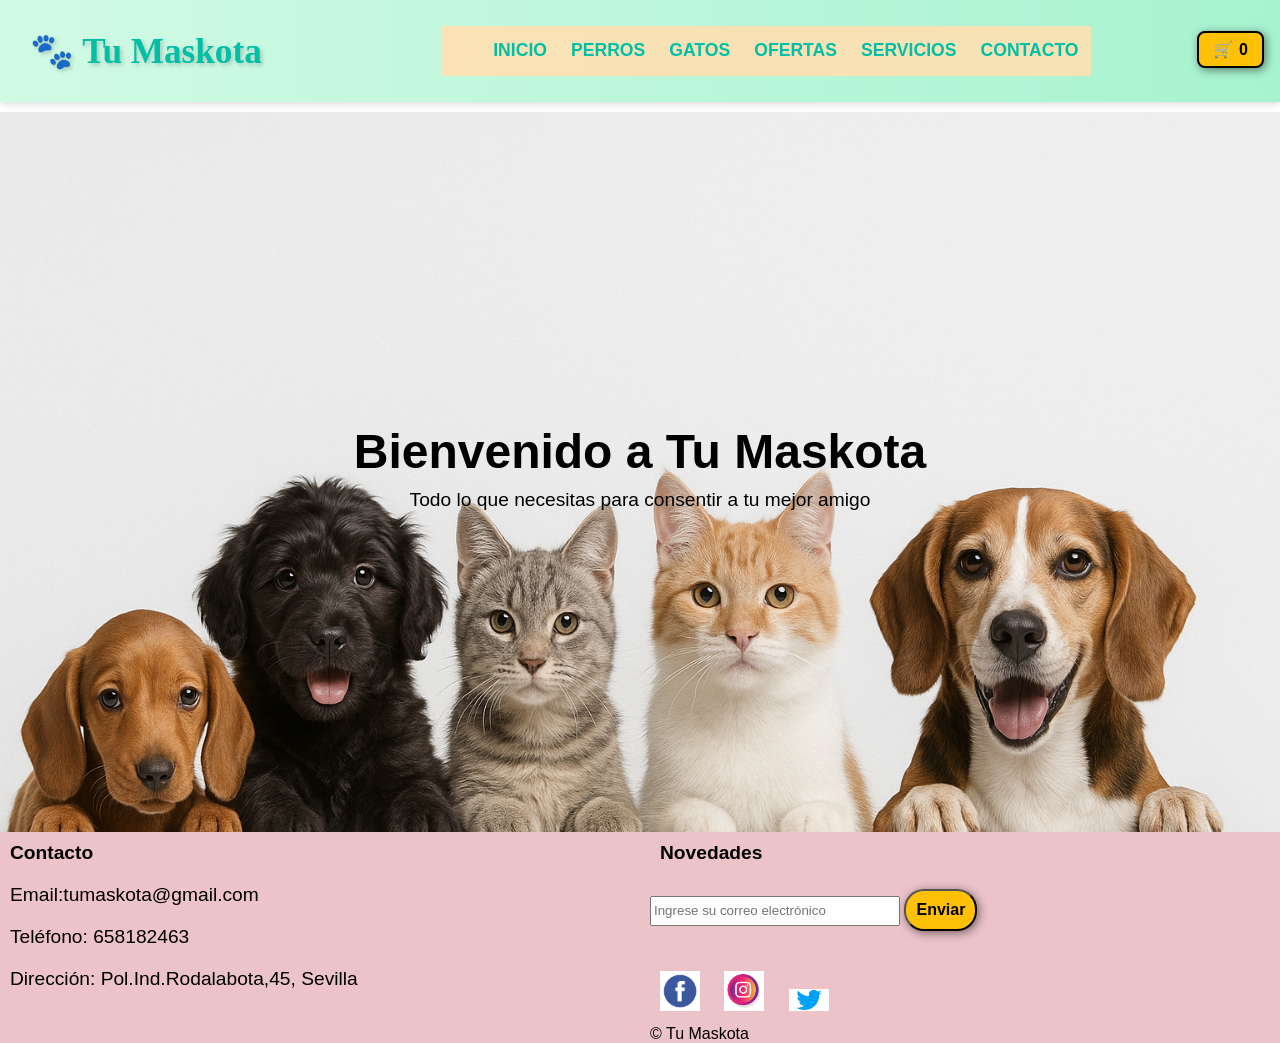
<file: index.html>
<!DOCTYPE html>
<html lang="en">
<head>
    <meta charset="UTF-8">
    <meta name="viewport" content="width=device-width, initial-scale=1.0">
    <title>Tu Maskota</title>
    <link rel="stylesheet" href="css/style.css">
</head>
<body>
    <header>
        <nav class="container">
            <p class="logo">&#128062; Tu Maskota</p>
            <ul class="menu-nav">
                <li><a href="index.html" class="menu-nav-item">Inicio</a></li>
                <li><a href="perros.html" class="menu-nav-item">Perros</a></li>
                <li><a href="gatos.html" class="menu-nav-item">Gatos</a></li>
                <li><a href="ofertas.html" class="menu-nav-item">Ofertas</a></li>
                <li><a href="servicios.html" class="menu-nav-item">Servicios</a></li>
                <li><a href="contacto.html" class="menu-nav-item">Contacto</a></li>
            </ul>
            <button class="nav-boton">
                <img src="media/menu.png" alt="hamburguesa" width="50px" class="btn1">
            </button>
            <div class="nav-acciones">
                <button id="tm-cart-button"
                aria-label="Abrir carrito"
                class="tm-cart-btn">
                &#128722; <span id="tm-cart-count">0</span>
            </button>
            </div>
        </nav>
    </header>
 
    <section id="inicio">
        <div class="container-nw">
            <div class="slider" id="slider1">
                <h1>Bienvenido a Tu Maskota</h1>
                <p>Todo lo que necesitas para consentir a tu mejor amigo</p>
            </div>
            <div class="slider" id="slider2">
                <h1>Productos para perros y gatos</h1>
                <p>Alimento,higiene,juguetes,accesorios y mucho más</p>
            </div>
            <div class="slider" id="slider3">
                <h1>Ofertas...</h1>
                <p>Las mejores ofertas cada semana</p>
                
            </div>
        </div>
    </section>
        
    </section>
    <footer id="contacto">
        <div class="container">
          <div class="contacto">
            <p><strong>Contacto</strong></p>
            <p>Email:tumaskota@gmail.com</p>
            <p>Teléfono: 658182463</p>
            <p>Dirección: Pol.Ind.Rodalabota,45, Sevilla</p>
            </div>
            <div class="novedades">
                <p><strong>Novedades</strong></p>
                <input type="texto" id="entrada-txt" placeholder="Ingrese su correo electrónico">
                <button id="btn-enviar">Enviar</button>       
            <nav class="redes">
                <a href=""><img src="media/facebook.png" alt="facebook" width="60px"></a>
                <a href=""><img src="media/instagram.jpg" alt="instagram" width="60px"></a>
                <a href=""><img src="media/twitter.png" alt="twitter" width="60px"></a>
            </nav>  
        <div class="copy">
            &copy; Tu Maskota
             </div> 
        </div> 
        </div>
    </footer>
    
    <!--modal carrito-perros-->
<div id="tm-cart-modal" class="tm-cart-modal modal" aria-hidden="true" hidden>
  <div class="tm-cart-backdrop"></div>

  <div class="tm-cart-panel" role="dialog" aria-modal="true" aria-labelledby="tm-cart-title">
    <header class="tm-cart-header">
      <h3 id="tm-cart-title">Tu cesta</h3>
      <button class="tm-cart-close" data-close-aria-label="Cerrar">X</button>
    </header>

    <!-- Aquí inyecta el JS los productos del carrito -->
    <ul id="cart-list" class="tm-cart-items"></ul>

    <footer class="tm-cart-footer">
      <div class="tm-cart-total">
        <span>Total</span>
        <strong id="tm-cart-total">€0,00</strong>
      </div>
      <div class="tm-cart-actions">
        <button id="tm-cart-clear" class="tm-cart-clear">Vaciar</button>
        <button id="tm-cart-checkout" class="tm-cart-checkout">Pagar</button>
      </div>
    </footer>
  </div>
</div>

<!-- MODAL GALERÍA -->
<div id="tm-gallery-modal" class="modal" aria-hidden="true" hidden>
  <div class="tm-cart-backdrop"></div>

  <div class="tm-gallery-panel" role="dialog" aria-modal="true" aria-labelledby="gallery-title">
    <header class="tm-cart-header">
      <h3 id="gallery-title">Productos</h3>
      <button class="tm-cart-close" aria-label="Cerrar">✕</button>
    </header>

    <!-- Aquí inyecta el JS los productos según animal + categoría -->
    <div id="gallery-grid" class="gallery-grid"></div>
  </div>
</div>

<!-- Modal OFERTAS -->
<div id="tm-offer-modal" class="modal" aria-hidden="true" hidden>
  <div class="tm-cart-backdrop"></div>
  <div class="tm-gallery-panel" role="dialog" aria-modal="true" aria-labelledby="offer-title">
    <header class="tm-cart-header">
      <h3 id="offer-title">Detalles de la oferta</h3>
      <button class="tm-cart-close" aria-label="Cerrar">X</button>
    </header>

 <!-- Aquí se inyecta la imagen -->
    <div id="offer-content" class="offer-body">
     
    </div>
  </div>
</div>
        
    <script src="js/script.js"></script>
</body>
</html>
</file>
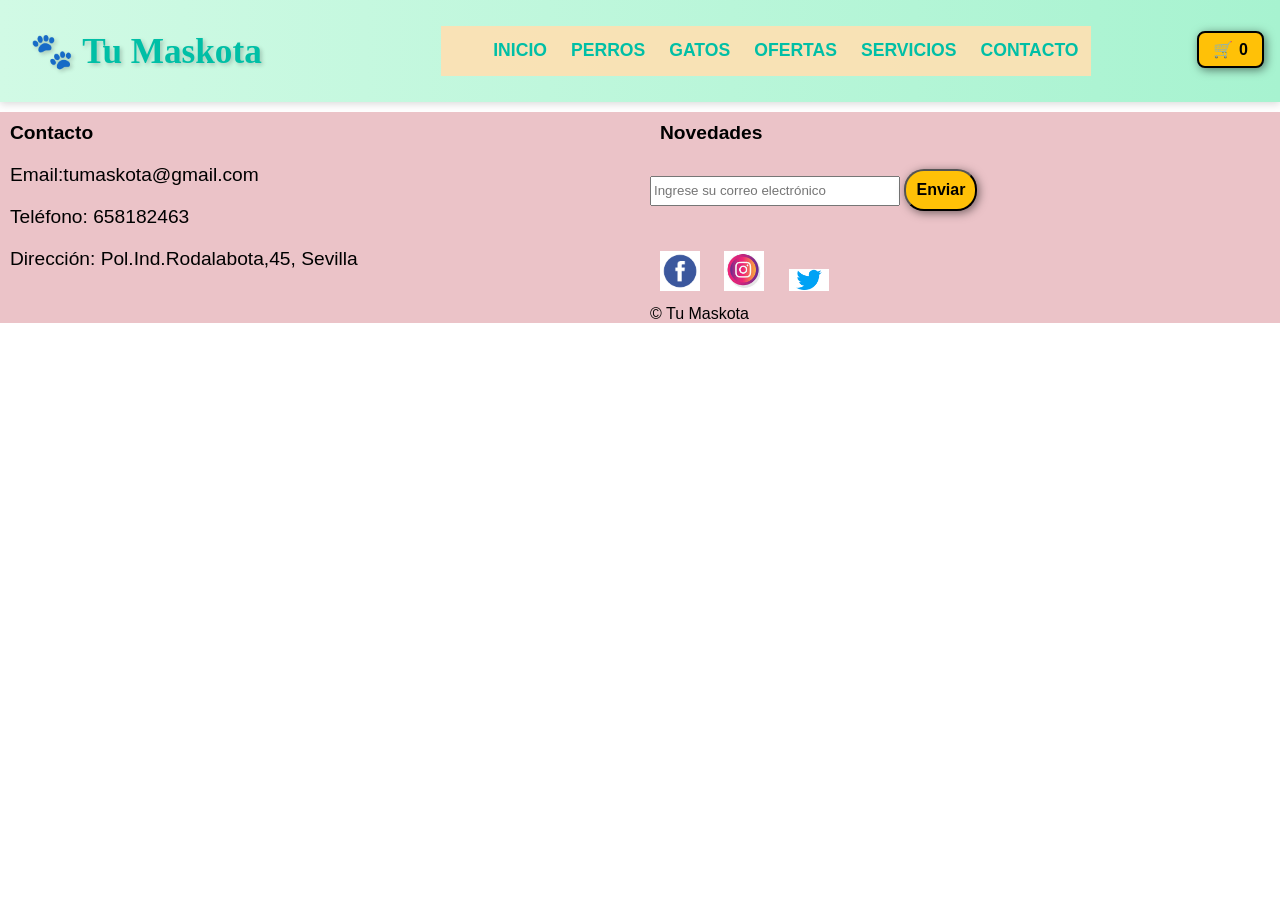
<file: contacto.html>
<!DOCTYPE html>
<html lang="en">
<head>
    <meta charset="UTF-8">
    <meta name="viewport" content="width=device-width, initial-scale=1.0">
    <title>Tu Maskota</title>
    <link rel="stylesheet" href="css/style.css">
</head>
<body>
    <header>
        <nav class="container">
            <p class="logo">&#128062; Tu Maskota</p>
            <ul class="menu-nav">
                <li><a href="index.html" class="menu-nav-item">Inicio</a></li>
                <li><a href="perros.html" class="menu-nav-item">Perros</a></li>
                <li><a href="gatos.html" class="menu-nav-item">Gatos</a></li>
                <li><a href="ofertas.html" class="menu-nav-item">Ofertas</a></li>
                <li><a href="servicios.html" class="menu-nav-item">Servicios</a></li>
                <li><a href="contacto.html" class="menu-nav-item">Contacto</a></li>
            </ul>
            <button class="nav-boton">
                <img src="media/menu.png" alt="hamburguesa" width="50px" class="btn1">
            </button>
            <div class="nav-acciones">
                <button id="tm-cart-button"
                aria-label="Abrir carrito"
                class="tm-cart-btn">
                &#128722; <span id="tm-cart-count">0</span>
            </button>
            </div>
        </nav>
    </header>
  
    <footer id="contacto">
        <div class="container">
          <div class="contacto">
            <p><strong>Contacto</strong></p>
            <p>Email:tumaskota@gmail.com</p>
            <p>Teléfono: 658182463</p>
            <p>Dirección: Pol.Ind.Rodalabota,45, Sevilla</p>
            </div>
            <div class="novedades">
                <p><strong>Novedades</strong></p>
                <input type="texto" id="entrada-txt" placeholder="Ingrese su correo electrónico">
                <button id="btn-enviar">Enviar</button>       
            <nav class="redes">
                <a href=""><img src="media/facebook.png" alt="facebook" width="60px"></a>
                <a href=""><img src="media/instagram.jpg" alt="instagram" width="60px"></a>
                <a href=""><img src="media/twitter.png" alt="twitter" width="60px"></a>
            </nav>  
        <div class="copy">
            &copy; Tu Maskota
             </div> 
        </div> 
        </div>
    </footer>
    
    <!--modal carrito-perros-->
<div id="tm-cart-modal" class="tm-cart-modal modal" aria-hidden="true" hidden>
  <div class="tm-cart-backdrop"></div>

  <div class="tm-cart-panel" role="dialog" aria-modal="true" aria-labelledby="tm-cart-title">
    <header class="tm-cart-header">
      <h3 id="tm-cart-title">Tu cesta</h3>
      <button class="tm-cart-close" data-close-aria-label="Cerrar">X</button>
    </header>

    <!-- Aquí inyecta el JS los productos del carrito -->
    <ul id="cart-list" class="tm-cart-items"></ul>

    <footer class="tm-cart-footer">
      <div class="tm-cart-total">
        <span>Total</span>
        <strong id="tm-cart-total">€0,00</strong>
      </div>
      <div class="tm-cart-actions">
        <button id="tm-cart-clear" class="tm-cart-clear">Vaciar</button>
        <button id="tm-cart-checkout" class="tm-cart-checkout">Pagar</button>
      </div>
    </footer>
  </div>
</div>

<!-- MODAL GALERÍA -->
<div id="tm-gallery-modal" class="modal" aria-hidden="true" hidden>
  <div class="tm-cart-backdrop"></div>

  <div class="tm-gallery-panel" role="dialog" aria-modal="true" aria-labelledby="gallery-title">
    <header class="tm-cart-header">
      <h3 id="gallery-title">Productos</h3>
      <button class="tm-cart-close" aria-label="Cerrar">✕</button>
    </header>

    <!-- Aquí inyecta el JS los productos según animal + categoría -->
    <div id="gallery-grid" class="gallery-grid"></div>
  </div>
</div>

<!-- Modal OFERTAS -->
<div id="tm-offer-modal" class="modal" aria-hidden="true" hidden>
  <div class="tm-cart-backdrop"></div>
  <div class="tm-gallery-panel" role="dialog" aria-modal="true" aria-labelledby="offer-title">
    <header class="tm-cart-header">
      <h3 id="offer-title">Detalles de la oferta</h3>
      <button class="tm-cart-close" aria-label="Cerrar">X</button>
    </header>

 <!-- Aquí se inyecta la imagen -->
    <div id="offer-content" class="offer-body">
     
    </div>
  </div>
</div>
        
    <script src="js/script.js"></script>
</body>
</html>
</file>
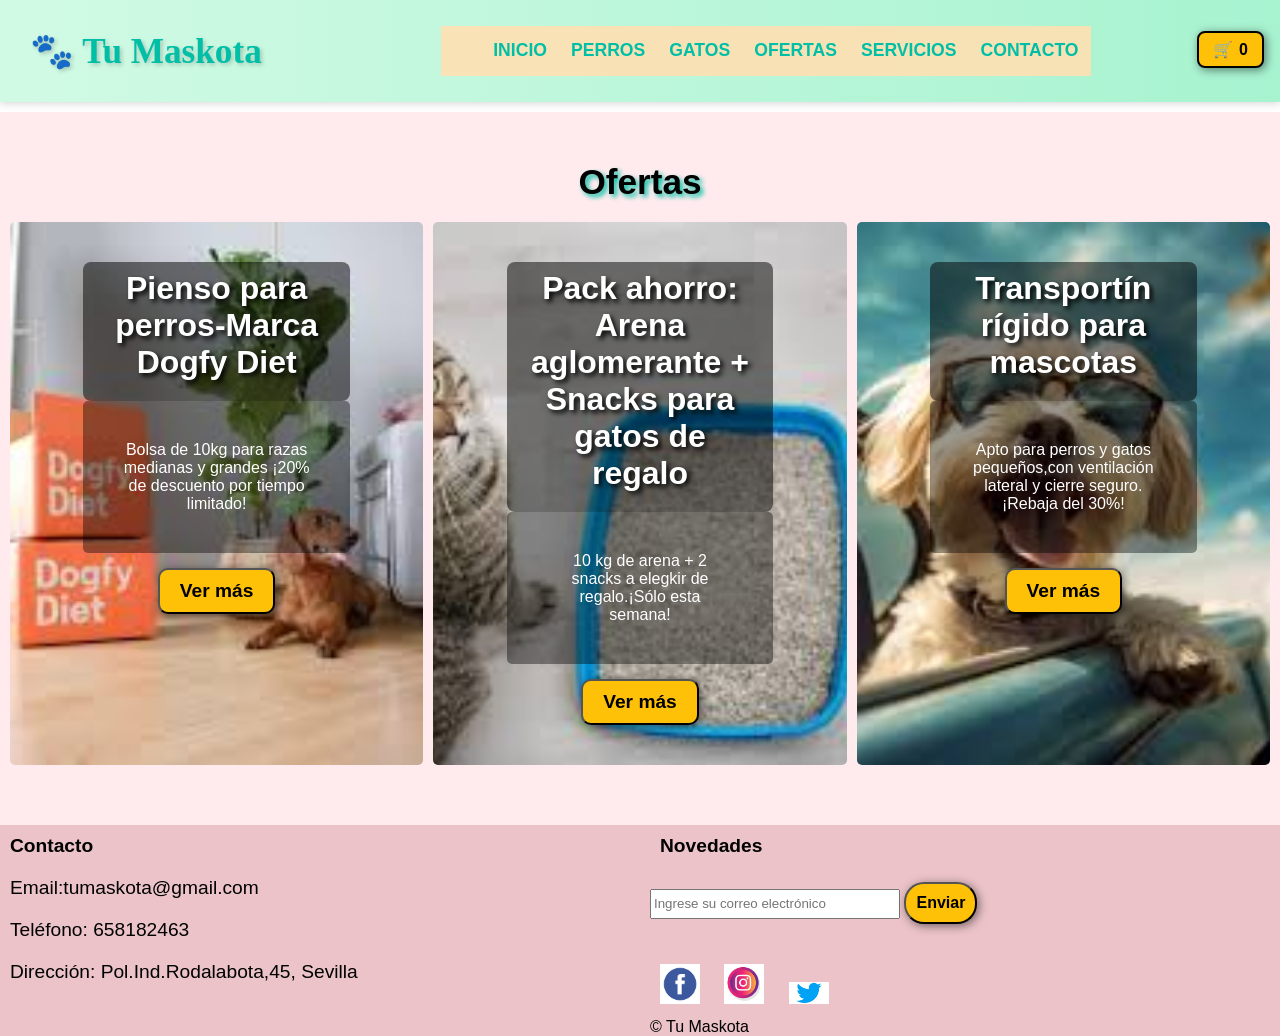
<file: ofertas.html>
<!DOCTYPE html>
<html lang="en">
<head>
    <meta charset="UTF-8">
    <meta name="viewport" content="width=device-width, initial-scale=1.0">
    <title>Tu Maskota</title>
    <link rel="stylesheet" href="css/style.css">
</head>
<body>
    <header>
        <nav class="container">
            <p class="logo">&#128062; Tu Maskota</p>
            <ul class="menu-nav">
                <li><a href="index.html" class="menu-nav-item">Inicio</a></li>
                <li><a href="perros.html" class="menu-nav-item">Perros</a></li>
                <li><a href="gatos.html" class="menu-nav-item">Gatos</a></li>
                <li><a href="ofertas.html" class="menu-nav-item">Ofertas</a></li>
                <li><a href="servicios.html" class="menu-nav-item">Servicios</a></li>
                <li><a href="contacto.html" class="menu-nav-item">Contacto</a></li>
            </ul>
            <button class="nav-boton">
                <img src="media/menu.png" alt="hamburguesa" width="50px" class="btn1">
            </button>
            <div class="nav-acciones">
                <button id="tm-cart-button"
                aria-label="Abrir carrito"
                class="tm-cart-btn">
                &#128722; <span id="tm-cart-count">0</span>
            </button>
            </div>
        </nav>
    </header>
  
     <section id="ofertas">
        <div class="container">
            <h2>Ofertas</h2>
            <div class="ofertas-grid">
            <div class="item-oferta" id="oferta-pienso">
                <div class="oferta-contenido">
                <h3>Pienso para perros-Marca Dogfy Diet</h3>
                <p>Bolsa de 10kg para razas medianas y grandes ¡20% de descuento por tiempo limitado!</p>
                <button class="ver-mas" data-oferta="oferta-pienso">Ver más</button>
            </div>
             </div>
            <div class="item-oferta" id="oferta-gatos">
                 <div class="oferta-contenido">
                <h3>Pack ahorro: Arena aglomerante + Snacks para gatos de regalo</h3>
                <p>10 kg de arena + 2 snacks a elegkir de regalo.¡Sólo esta semana!</p>
                <button class="ver-mas" data-oferta="oferta-gatos">Ver más</button>
            </div>
             </div>
            <div class="item-oferta" id="oferta-accesorios">
                 <div class="oferta-contenido">
                <h3>Transportín rígido para mascotas</h3>
                <p>Apto para perros y gatos pequeños,con ventilación lateral y cierre seguro.¡Rebaja del 30%!</p>
                <button class="ver-mas" data-oferta="oferta-accesorios">Ver más</button>
            </div>  
        </div>
      </div>  
      </div>
    </section>
     
    <footer id="contacto">
        <div class="container">
          <div class="contacto">
            <p><strong>Contacto</strong></p>
            <p>Email:tumaskota@gmail.com</p>
            <p>Teléfono: 658182463</p>
            <p>Dirección: Pol.Ind.Rodalabota,45, Sevilla</p>
            </div>
            <div class="novedades">
                <p><strong>Novedades</strong></p>
                <input type="texto" id="entrada-txt" placeholder="Ingrese su correo electrónico">
                <button id="btn-enviar">Enviar</button>       
            <nav class="redes">
                <a href=""><img src="media/facebook.png" alt="facebook" width="60px"></a>
                <a href=""><img src="media/instagram.jpg" alt="instagram" width="60px"></a>
                <a href=""><img src="media/twitter.png" alt="twitter" width="60px"></a>
            </nav>  
        <div class="copy">
            &copy; Tu Maskota
             </div> 
        </div> 
        </div>
    </footer>
    
    <!--modal carrito-perros-->
<div id="tm-cart-modal" class="tm-cart-modal modal" aria-hidden="true" hidden>
  <div class="tm-cart-backdrop"></div>

  <div class="tm-cart-panel" role="dialog" aria-modal="true" aria-labelledby="tm-cart-title">
    <header class="tm-cart-header">
      <h3 id="tm-cart-title">Tu cesta</h3>
      <button class="tm-cart-close" data-close-aria-label="Cerrar">X</button>
    </header>

    <!-- Aquí inyecta el JS los productos del carrito -->
    <ul id="cart-list" class="tm-cart-items"></ul>

    <footer class="tm-cart-footer">
      <div class="tm-cart-total">
        <span>Total</span>
        <strong id="tm-cart-total">€0,00</strong>
      </div>
      <div class="tm-cart-actions">
        <button id="tm-cart-clear" class="tm-cart-clear">Vaciar</button>
        <button id="tm-cart-checkout" class="tm-cart-checkout">Pagar</button>
      </div>
    </footer>
  </div>
</div>

<!-- MODAL GALERÍA -->
<div id="tm-gallery-modal" class="modal" aria-hidden="true" hidden>
  <div class="tm-cart-backdrop"></div>

  <div class="tm-gallery-panel" role="dialog" aria-modal="true" aria-labelledby="gallery-title">
    <header class="tm-cart-header">
      <h3 id="gallery-title">Productos</h3>
      <button class="tm-cart-close" aria-label="Cerrar">✕</button>
    </header>

    <!-- Aquí inyecta el JS los productos según animal + categoría -->
    <div id="gallery-grid" class="gallery-grid"></div>
  </div>
</div>

<!-- Modal OFERTAS -->
<div id="tm-offer-modal" class="modal" aria-hidden="true" hidden>
  <div class="tm-cart-backdrop"></div>
  <div class="tm-gallery-panel" role="dialog" aria-modal="true" aria-labelledby="offer-title">
    <header class="tm-cart-header">
      <h3 id="offer-title">Detalles de la oferta</h3>
      <button class="tm-cart-close" aria-label="Cerrar">X</button>
    </header>

 <!-- Aquí se inyecta la imagen -->
    <div id="offer-content" class="offer-body">
     
    </div>
  </div>
</div>
        
    <script src="js/script.js"></script>
</body>
</html>
</file>
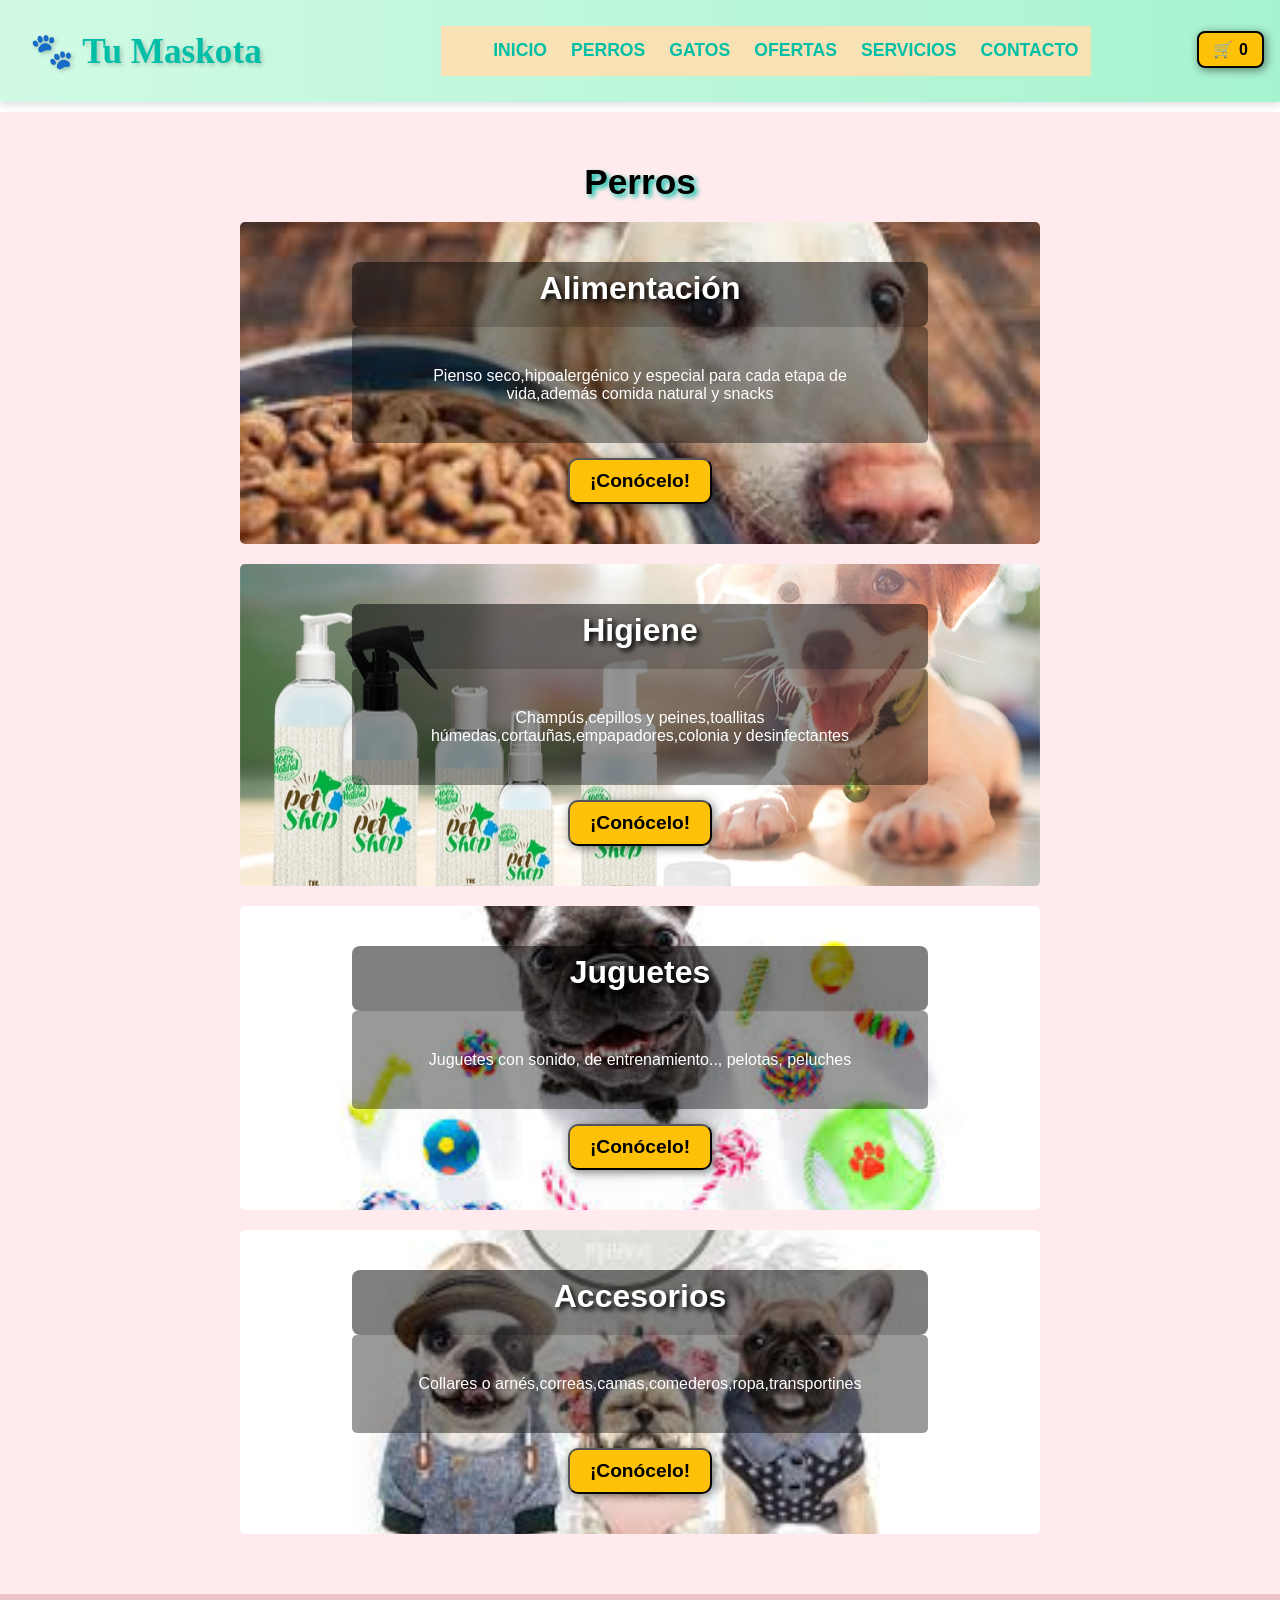
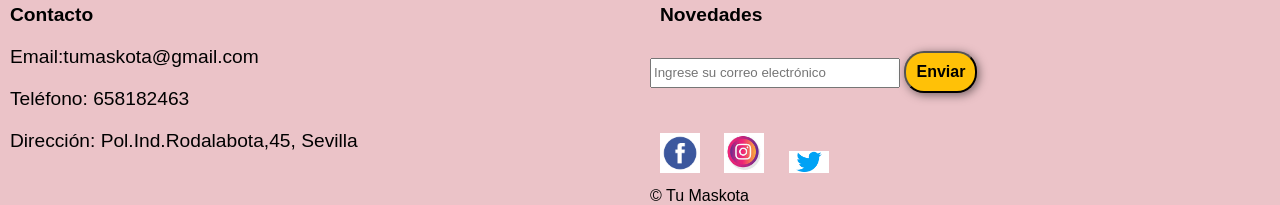
<file: perros.html>
<!DOCTYPE html>
<html lang="en">
<head>
    <meta charset="UTF-8">
    <meta name="viewport" content="width=device-width, initial-scale=1.0">
    <title>Tu Maskota</title>
    <link rel="stylesheet" href="css/style.css">
</head>
<body>
    <header>
        <nav class="container">
            <p class="logo">&#128062; Tu Maskota</p>
            <ul class="menu-nav">
                <li><a href="index.html" class="menu-nav-item">Inicio</a></li>
                <li><a href="perros.html" class="menu-nav-item">Perros</a></li>
                <li><a href="gatos.html" class="menu-nav-item">Gatos</a></li>
                <li><a href="ofertas.html" class="menu-nav-item">Ofertas</a></li>
                <li><a href="servicios.html" class="menu-nav-item">Servicios</a></li>
                <li><a href="contacto.html" class="menu-nav-item">Contacto</a></li>
            </ul>
            <button class="nav-boton">
                <img src="media/menu.png" alt="hamburguesa" width="50px" class="btn1">
            </button>
            <div class="nav-acciones">
                <button id="tm-cart-button"
                aria-label="Abrir carrito"
                class="tm-cart-btn">
                &#128722; <span id="tm-cart-count">0</span>
            </button>
            </div>
        </nav>
    </header>

    </section>
    <section id="perros">
        <div class="container">
            <h2>Perros</h2>
            <div class="item-perro" id="alimento-perro">
                <h3>Alimentación</h3>
                <p>Pienso seco,hipoalergénico y especial para cada etapa de vida,además comida natural y snacks</p>
                <button type="button" class="btn-conocelo" data-animal="perro" data-cat="alimentacion">¡Conócelo!</button>
            </div>
            <div class="item-perro" id="higiene-perro">
                <h3>Higiene</h3>
                <p>Champús,cepillos y peines,toallitas húmedas,cortauñas,empapadores,colonia y desinfectantes</p>
             <button type="button" class="btn-conocelo" data-animal="perro" data-cat="higiene">¡Conócelo!</button>
            </div>
            <div class="item-perro" id="juguetes-perro">
                <h3>Juguetes</h3>
                <p>Juguetes con sonido, de entrenamiento.., pelotas, peluches</p>
                 <button type="button" class="btn-conocelo" data-animal="perro" data-cat="juguetes">¡Conócelo!</button>
            </div>
            <div class="item-perro" id="accesorios-perro">
                <h3>Accesorios</h3>
                <p>Collares o arnés,correas,camas,comederos,ropa,transportines</p>
                <button type="button" class="btn-conocelo" data-animal="perro" data-cat="accesorios">¡Conócelo!</button> 
            </div>
        </div>
    </section>
     
     
    <footer id="contacto">
        <div class="container">
          <div class="contacto">
            <p><strong>Contacto</strong></p>
            <p>Email:tumaskota@gmail.com</p>
            <p>Teléfono: 658182463</p>
            <p>Dirección: Pol.Ind.Rodalabota,45, Sevilla</p>
            </div>
            <div class="novedades">
                <p><strong>Novedades</strong></p>
                <input type="texto" id="entrada-txt" placeholder="Ingrese su correo electrónico">
                <button id="btn-enviar">Enviar</button>       
            <nav class="redes">
                <a href=""><img src="media/facebook.png" alt="facebook" width="60px"></a>
                <a href=""><img src="media/instagram.jpg" alt="instagram" width="60px"></a>
                <a href=""><img src="media/twitter.png" alt="twitter" width="60px"></a>
            </nav>  
        <div class="copy">
            &copy; Tu Maskota
             </div> 
        </div> 
        </div>
    </footer>
    
    <!--modal carrito-perros-->
<div id="tm-cart-modal" class="tm-cart-modal modal" aria-hidden="true" hidden>
  <div class="tm-cart-backdrop"></div>

  <div class="tm-cart-panel" role="dialog" aria-modal="true" aria-labelledby="tm-cart-title">
    <header class="tm-cart-header">
      <h3 id="tm-cart-title">Tu cesta</h3>
      <button class="tm-cart-close" data-close-aria-label="Cerrar">X</button>
    </header>

    <!-- Aquí inyecta el JS los productos del carrito -->
    <ul id="cart-list" class="tm-cart-items"></ul>

    <footer class="tm-cart-footer">
      <div class="tm-cart-total">
        <span>Total</span>
        <strong id="tm-cart-total">€0,00</strong>
      </div>
      <div class="tm-cart-actions">
        <button id="tm-cart-clear" class="tm-cart-clear">Vaciar</button>
        <button id="tm-cart-checkout" class="tm-cart-checkout">Pagar</button>
      </div>
    </footer>
  </div>
</div>

<!-- MODAL GALERÍA -->
<div id="tm-gallery-modal" class="modal" aria-hidden="true" hidden>
  <div class="tm-cart-backdrop"></div>

  <div class="tm-gallery-panel" role="dialog" aria-modal="true" aria-labelledby="gallery-title">
    <header class="tm-cart-header">
      <h3 id="gallery-title">Productos</h3>
      <button class="tm-cart-close" aria-label="Cerrar">✕</button>
    </header>

    <!-- Aquí inyecta el JS los productos según animal + categoría -->
    <div id="gallery-grid" class="gallery-grid"></div>
  </div>
</div>

<!-- Modal OFERTAS -->
<div id="tm-offer-modal" class="modal" aria-hidden="true" hidden>
  <div class="tm-cart-backdrop"></div>
  <div class="tm-gallery-panel" role="dialog" aria-modal="true" aria-labelledby="offer-title">
    <header class="tm-cart-header">
      <h3 id="offer-title">Detalles de la oferta</h3>
      <button class="tm-cart-close" aria-label="Cerrar">X</button>
    </header>

 <!-- Aquí se inyecta la imagen -->
    <div id="offer-content" class="offer-body">
     
    </div>
  </div>
</div>
        
    <script src="js/script.js"></script>
</body>
</html>
</file>
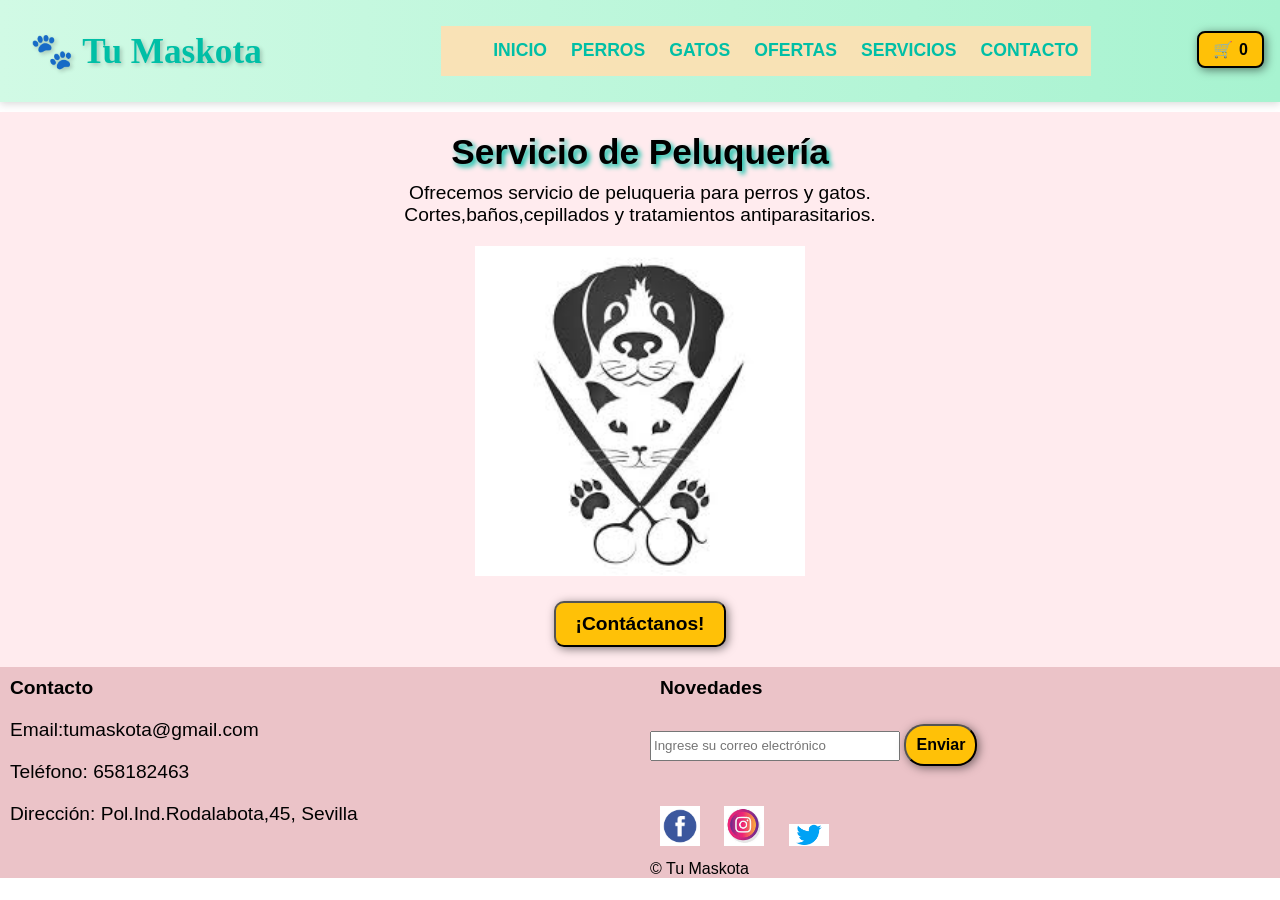
<file: servicios.html>
<!DOCTYPE html>
<html lang="en">
<head>
    <meta charset="UTF-8">
    <meta name="viewport" content="width=device-width, initial-scale=1.0">
    <title>Tu Maskota</title>
    <link rel="stylesheet" href="css/style.css">
</head>
<body>
    <header>
        <nav class="container">
            <p class="logo">&#128062; Tu Maskota</p>
            <ul class="menu-nav">
                <li><a href="index.html" class="menu-nav-item">Inicio</a></li>
                <li><a href="perros.html" class="menu-nav-item">Perros</a></li>
                <li><a href="gatos.html" class="menu-nav-item">Gatos</a></li>
                <li><a href="ofertas.html" class="menu-nav-item">Ofertas</a></li>
                <li><a href="servicios.html" class="menu-nav-item">Servicios</a></li>
                <li><a href="contacto.html" class="menu-nav-item">Contacto</a></li>
            </ul>
            <button class="nav-boton">
                <img src="media/menu.png" alt="hamburguesa" width="50px" class="btn1">
            </button>
            <div class="nav-acciones">
                <button id="tm-cart-button"
                aria-label="Abrir carrito"
                class="tm-cart-btn">
                &#128722; <span id="tm-cart-count">0</span>
            </button>
            </div>
        </nav>
    </header>
<main>
     <section id="servicios">
        <div class="container">
            <div class="s-container">
            <h2>Servicio de Peluquería</h2>
                <p>Ofrecemos servicio de peluqueria para perros y gatos.
                   Cortes,baños,cepillados y tratamientos antiparasitarios.
                </p>
                <img src="media/peluqueria.jpg" alt="peluqueria" width="250px">
                </div>
                <button id="btn-pelu" >¡Contáctanos!</button>
            </div>
       </main>     
        
    </section>
    <footer id="contacto">
        <div class="container">
          <div class="contacto">
            <p><strong>Contacto</strong></p>
            <p>Email:tumaskota@gmail.com</p>
            <p>Teléfono: 658182463</p>
            <p>Dirección: Pol.Ind.Rodalabota,45, Sevilla</p>
            </div>
            <div class="novedades">
                <p><strong>Novedades</strong></p>
                <input type="texto" id="entrada-txt" placeholder="Ingrese su correo electrónico">
                <button id="btn-enviar">Enviar</button>       
            <nav class="redes">
                <a href=""><img src="media/facebook.png" alt="facebook" width="60px"></a>
                <a href=""><img src="media/instagram.jpg" alt="instagram" width="60px"></a>
                <a href=""><img src="media/twitter.png" alt="twitter" width="60px"></a>
            </nav>  
        <div class="copy">
            &copy; Tu Maskota
             </div> 
        </div> 
        </div>
    </footer>
    
    <!--modal carrito-perros-->
<div id="tm-cart-modal" class="tm-cart-modal modal" aria-hidden="true" hidden>
  <div class="tm-cart-backdrop"></div>

  <div class="tm-cart-panel" role="dialog" aria-modal="true" aria-labelledby="tm-cart-title">
    <header class="tm-cart-header">
      <h3 id="tm-cart-title">Tu cesta</h3>
      <button class="tm-cart-close" data-close-aria-label="Cerrar">X</button>
    </header>

    <!-- Aquí inyecta el JS los productos del carrito -->
    <ul id="cart-list" class="tm-cart-items"></ul>

    <footer class="tm-cart-footer">
      <div class="tm-cart-total">
        <span>Total</span>
        <strong id="tm-cart-total">€0,00</strong>
      </div>
      <div class="tm-cart-actions">
        <button id="tm-cart-clear" class="tm-cart-clear">Vaciar</button>
        <button id="tm-cart-checkout" class="tm-cart-checkout">Pagar</button>
      </div>
    </footer>
  </div>
</div>

<!-- MODAL GALERÍA -->
<div id="tm-gallery-modal" class="modal" aria-hidden="true" hidden>
  <div class="tm-cart-backdrop"></div>

  <div class="tm-gallery-panel" role="dialog" aria-modal="true" aria-labelledby="gallery-title">
    <header class="tm-cart-header">
      <h3 id="gallery-title">Productos</h3>
      <button class="tm-cart-close" aria-label="Cerrar">✕</button>
    </header>

    <!-- Aquí inyecta el JS los productos según animal + categoría -->
    <div id="gallery-grid" class="gallery-grid"></div>
  </div>
</div>

<!-- Modal OFERTAS -->
<div id="tm-offer-modal" class="modal" aria-hidden="true" hidden>
  <div class="tm-cart-backdrop"></div>
  <div class="tm-gallery-panel" role="dialog" aria-modal="true" aria-labelledby="offer-title">
    <header class="tm-cart-header">
      <h3 id="offer-title">Detalles de la oferta</h3>
      <button class="tm-cart-close" aria-label="Cerrar">X</button>
    </header>

 <!-- Aquí se inyecta la imagen -->
    <div id="offer-content" class="offer-body">
     
    </div>
  </div>
</div>
        
    <script src="js/script.js"></script>
</body>
</html>
</file>
<file: css/style.css>
*{
    box-sizing: border-box;
    margin: 0;
}
html{
    scroll-behavior: smooth;
}
body{
    font-family: "roboto", sans-serif;
}
h1{
    font-size: 3em;
}
h2{
    font-size: 2.2em;
}
h3{
    font-size: 1.5em;
}
p{
    font-size: 1.2em;
}
.container{
    max-width: 1400px;
    margin:auto;
}

/*Cabecera*/
header{
    background: linear-gradient(to right,#d1fae5,#a7f3d0);
    position: fixed;
    top: 0;
    left: 0;
    width: 100%;
    margin: auto;
    z-index: 999;
    box-shadow: 0 2px 8px rgba(0,0,0,0.15);
}

header .logo{
    margin: 0;
    padding: 30px 30px;
    font-family: 'Patrick Hand',cursive;
    font-size: 2.2em;
    font-weight: bold;
    color:#00bfa6;
    text-shadow: 2px 2px 4px rgba(0,0,0,0.2);
    display: inline-block;
 
}

header .container{ 
    display: flex;
    flex-direction: row;
    align-items: center;
    justify-content: space-between;
}

a{
    text-decoration: none;
    color: white;
}

/*lista para ver menu desplegable*/
.menu-nav{
display: none;
}

.menu-nav_visible{
    display: block;
    display:flex;
    flex-direction: column;
    align-items: center;
    list-style: none;
    font-size: 1.4em;
    padding: 0 0;
    background-color: rgba(255,224,178,0.9);
    box-shadow: 0 4px 8px rgba(0,0,0,0.2);
    position: fixed;
    left: 0;
    top: 98px;
    width: 100%;
    line-height: 60px;

    height: calc(100%-98px);
    overflow-y: auto;
    
}
    
.menu-nav-item{
    text-decoration: none;
    color:#00bfa6;
    font-size: 1.1em;
    font-weight: bold;
    transition: 0.5s;
    padding: 4px 10px;
    border-radius: 8px;
    line-height: 1.2em;
}
.menu-nav-item:hover{
    background-color: #ffc107;
    color: black;
   transition: 0.5s;
}
/*configurando boton para menu desplegable*/
.nav-boton{
    display: block;
    background: none;
    border: none;
    box-shadow: none;
    padding: 0 20px;
    cursor: pointer;
}
.nav-boton:hover{
    transition: linear 0.3s;
    background-color: #ffc107;
}
/*configurando slider*/

#inicio{
    width: 100%;
    overflow: hidden;

}

#inicio .container-nw{
    display: flex;
    width: 300%;
    animation: slide 24s infinite;
}

#slider1, #slider2, #slider3{
    width: 100%;
    height: 80vh;
    color: black;
    display: flex;
    flex-direction: column;
    justify-content: center;
    align-items: center;
    text-align: center;
    background-repeat: no-repeat;
    background-size: cover;
    background-position: center center;
}

#slider1{
    background-image: url("../media/perrogato3.png");
}

#slider2{
    background-image: url("../media/slider2.jpg");
}

#slider3{
    background-image: url("../media/slider3.jpg");
}
/*animando slider*/
@keyframes slide{
    0%{margin-left: 0;}
    50%{margin-left: 0;}
    75%{margin-left: -100%;}
    100%{margin-left: -200%;}
 
}

/*ajustando "perros","gatos" y "ofertas */
#perros, #gatos, #ofertas{
    background-color: rgb( 255, 235,238);
    color: black;
    text-align: center;
    padding: 20px 0;

}

#perros .container,
#gatos .container,
#ofertas .container{
    padding: 20px 10px;
}

#perros h2,
#gatos h2,
#ofertas h2{
    margin-top: 0;
    padding-top: 10px;
    color: black;
    text-shadow: 3px 3px 5px #00bfa6;
}

#perros h3,
#gatos h3,
#ofertas h3{
padding-bottom: 20px;
}

#perros h3,
#gatos h3,
#ofertas h3{
    background-color: rgba(0,0,0,0.5);
    color: white;
    padding: 8px 16px;
    border-radius: 8px;
    font-size: 1.4em;
    font-weight: bold;
    text-align: center;
    max-width: 80%;
    margin: 0 auto;
    text-shadow: none;
}

#perros .item-perro,
#gatos .item-gato,
#ofertas .item-oferta{
background-position: center center;
background-size: cover;
padding: 50px;
margin: 20px;
border-radius: 5px;

}

#perros p,
#gatos p,
#ofertas p{
    background-color: rgba(0,0,0,0.5);
    color: white;
    padding: 6px 12px;
    border-radius: 6px;
    font-size: 1em;
    font-weight: normal;
    text-align: center;
    max-width: 80%;
    margin: 0 auto;
    text-shadow: none;
    
}

/*configurando botones*/

button{
    font-size: 1.2em;
    font-weight: bold;
    padding: 10px 20px;
    border-radius: 10px;

    box-shadow: 2px 2px 10px rgba(0,0,0,0.5);
    color: black;
    background-color: #ffc107;
}
button:hover{
    background-color:#ffe680;
    cursor: pointer;
}

/*colocando imagenes en div perro*/
#alimento-perro{
    background-image: url(../media/alimento\ perro.jpg);
   
 
}
#higiene-perro{
    background-image: url(../media/higiene\ perro.jpg);
  
 
}
#juguetes-perro{
    background-image: url(../media/juguete\ perro.jpg);
 
}
#accesorios-perro{
    background-image: url(../media/accesorio\ perro.jpg);
  

}

/*colocando imagenes en div gato*/
#alimento-gato{
    background-image: url(../media/alimento\ gato);
}
#higiene-gato{
    background-image: url(../media/higiene\ gato.jpg);
}
#juguetes-gato{
    background-image: url(../media/juguete\ gato.jpg);
}
#accesorios-gato{
    background-image: url(../media/accesorio\ gato.jpg);
}
  
/*colocando imagenes en div ofertas*/
#oferta-pienso{
    background-image: url(../media/ofertapienso.jpg);
    background-repeat: no-repeat;
    background-size: cover;
    background-position: center;
}
#oferta-gatos{
    background-image: url(../media/oferta\ arena.jpg);
    background-repeat: no-repeat;
    background-size: cover;
    background-position: center;
}
#oferta-accesorios{
    background-image: url(../media/transportin.jpg);
    background-repeat: no-repeat;
    background-size: cover;
    background-position: center;
}
.ofertas-grid{
    display: grid;
    grid-template-columns: 1 fr;
    gap: 10px;
}

/*configurando "servicios"*/
#servicios{
    background-color: rgb( 255, 235,238);
    color: black;
    text-align: center;
    padding: 20px 0;
}
#servicios .s-container{
    display: flex;
    flex-direction: column;
    align-items: center;
}
#servicios h2{
     color: black;
    text-shadow: 3px 3px 5px #00bfa6;
}
#servicios h3, img, p{
    padding: 10px;
    max-width: 550px;
}

/*configurando footer*/

footer{
    background-color: rgb(235,195,200);
}  

footer .container{
    display: flex;
    justify-content: space-between;
    align-items: flex-start;
    flex-wrap: wrap;
    gap: 20px;
}
.contacto,
.novedades{
    flex: 1;
    min-width: 250px;
}

.redes{
    margin-top: 30px;
}

 /*boton enviar*/

 #btn-enviar{
    font-size: 1em;
    font-weight: bold;
    padding: 10px;
    border-radius: 20px;
    box-shadow: 2px 2px 10px rgba(0,0,0,0.5);
    background-color: #ffc107;
    color: black;
 }
 #btn-enviar:hover{
    background-color: #ffe680;
 }
 #entrada-txt{
    min-width: 250px;
    min-height: 30px;
 }

 /*alineando carrito y hamburguesa*/
 .nav-acciones{
    display: inline-flex;
    align-items: center;
    gap: .6rem;
 }

 /*boton carrito*/
 .tm-cart-btn{
    position: fixed;
    top: 12px;
    right: 12px;
    z-index: 1000;
    display: inline-flex;
    align-items: center;
    gap: 6px;
    box-shadow: 2px 2px 10px rgba(0,0,0,0.5);
    color: black;
    background-color: #ffc107;
    border: 2px solid #000;
    border-radius: 8px;
    padding: 6px 11px;
    font-weight: bold;
    cursor: pointer;
    font-size: 14px;
 }

#tm-cart-count{
    background: transparent;
    color: #000;
    font-weight: bold;
}

/*mostrar/ocultar*/

.tm-cart-modal[aria-hidden="true"]
{display: none;}
.tm-cart-modal[aria-hidden="false"]
{display: block;}

/*fondo y panel*/
.tm-cart-backdrop{
    position: fixed;
    inset: 0;
    background: rgba(0,0,0,0.45);

}

.tm-cart-panel{
    position: fixed;
    right: 0;
    top: 0;
    height: 100vh;
    width: min(480px, 100%);
    background: #fff;
    display: grid;
    grid-template-rows: auto 1fr auto;
    box-shadow: -8px 0 24px rgba(0,0,0,0.25);
 
}
.tm-cart-header{
    padding: 16px;
    border-bottom: 1px solid #eee;
}

.tm-cart-footer{
    background: #fff;
    border-top: 1px solid #eee;
    padding: 12px 16px;
    box-shadow: 0 -2px 8px rgba(0,0,0,.06);
}
.tm-cart-header {
  position: sticky;
  top: 0;
  background: #fff;
  z-index: 1;
}

.tm-cart-footer {
  position: sticky;
  bottom: 0;
  background: #fff;
  z-index: 1;
}

.tm-cart-close{
    background: none;
    border: none;
    font-size: 20px;
    cursor: pointer;
}
.tm-cart-items{
    overflow: auto;
    padding: 12px 16px;
    background: #fff;
    min-height: 0;
}
.tm-cart-total{
    display: flex;
    justify-content: space-between;
    font-size: 18px;
}
.tm-cart-actions{
    display: flex;
    gap: 8px;
    margin-top: 12px;
}
.tm-cart-clear, .tm-cart-checkout{
    padding: 10px 14px;
    border-radius: 10px;
    border: none;
    cursor: pointer;
}
.tm-cart-clear{
    background: #eee;
}
.tm-cart-checkout{
    background: #1a7f37;
    color: #fff;
}
.tm-cart-checkout:disabled{
    opacity: 0.6;
    cursor: not-allowed;
}

  /* Una línea de producto dentro del modal (carrito)*/

.tm-cart-line{
  display: grid;
  grid-template-columns: 60px 1fr auto;
  gap: 10px;
  align-items: start;
  border: 1px solid #eee;
  border-radius: 10px;
  padding: 8px;
  margin-bottom: 10px;
  background: #fff;
}

.tm-cart-line img{
  width: 60px;
  height: 60px;
  object-fit: cover;
  border-radius: 8px;
  align-self: start;
}

.tm-cart-info h4{
  margin: 0 0 4px;
  font-size: 15px;
}

.tm-cart-price{
  font-size: 14px;
  color: #444;
}

.tm-cart-qty{
  margin-top: 6px;
  display: inline-flex;
  align-items: center;
  gap: 6px;
}

.tm-cart-qty button,
.tm-remove{
  border: 1px solid #ddd;
  background: #fafafa;
  padding: 4px 8px;
  border-radius: 6px;
  cursor: pointer;
}

.tm-qty:hover,
.tm-remove:hover{
  background: #f0f0f0;
}

.tm-qty-num{
  min-height: 20px;
  text-align: center;
}

.tm-line-total{
  font-weight: 700;
  white-space: nowrap;
  align-self: center;
}

   /*variables y modales*/

:root{
  --gallery-offset: 96px;  /* altura reservada debajo del header */
}

/* Base modal genérico */
.modal[hidden]{ display: none !important; }
.modal{
  position: fixed;
  inset: 0;
  z-index: 5000;
}

/* Capas */
.tm-cart-backdrop{ z-index: 5001; }
.tm-gallery-panel{ z-index: 5002; }
.tm-cart-panel{    z-index: 5002; }


   /*Galería "Conócelo"*/

#tm-gallery-modal{ position: fixed; inset: 0; }

.tm-gallery-panel{
  position: fixed;
  left: 50%;
  transform: translateX(-50%);
  top: 96px;
  bottom: 24px;
  width: calc(100% - 32px);
  max-width: min(900px, 95vw);
  background: #fff;
  border-radius: 12px;
  display: grid;
  grid-template-rows: auto 1fr;
  overflow: hidden;
  box-shadow: 0 10px 40px rgba(0,0,0,.25);
  z-index: 9992;
}

#gallery-grid{
  padding: 16px;
  overflow: auto;
  display: grid;
  grid-template-columns: repeat(auto-fill, minmax(160px, 1fr));
  gap: 16px;
}

#gallery-grid .card{
  border: 1px solid #eee;
  border-radius: 10px;
  padding: 10px;
  text-align: center;
  display: grid;
  gap: 6px;
  background: #fff;
}

#gallery-grid .card img{
  width: 100%;
  height: 130px;
  object-fit: cover;
  border-radius: 8px;
}

#gallery-grid .card h4{
  margin: 0;
  font-size: .95rem;
}

#gallery-grid .card p{
  margin: 0;
  color: #444;
}

#gallery-grid .card .add-to-cart{
    border: 1px solid #0ea5e9;
    background: #e0f2fe;
    border-radius: 8px;
    padding: 8px 10px;
    cursor: pointer;
}
/*carrito: panel,header,footer*/
.tm-cart-panel{
    position: fixed;
    right: 0;
    top: 0;
    height: 100vh;
    width: min(480px, 100%);
    background: #ffff;
    display: grid;
    grid-template-rows: auto 1fr auto;
    box-shadow: -8px 0 24px rgba(0,0,0,.25);
}
.tm-cart-header{
    position: sticky;
    top: 0;
    background: #fff;
    z-index: 1;
}
.tm-cart-items{
    overflow: auto;
}
/*Contenido del modal de ofertas*/
.offer-body {
  padding: 16px;
  display: grid;
  place-items: center;
}

.offer-body img {
  max-width: 100%;
  height: auto;
  display: block;
  border-radius: 8px;
}
#offer-content { padding: 16px; }

#offer-content .offer-card {
  display: grid;
  grid-template-columns: 120px 1fr;  
  gap: 16px;
  align-items: center;
 
}

#offer-content img {
  width: 100%;       
  height: auto;
  border-radius: 8px;
  display: block;
}

/* título y precio */
#offer-content h4 { margin: 0; font-size: 1rem; }
#offer-content .offer-price { font-weight: 700; font-size: 1.1rem; margin: 6px 0 0; }

/* botón "Añadir" */
#offer-content .offer-actions {
  margin-top: 12px;
  display: flex;
  justify-content: center;
}
#offer-content .offer-add {
  border: 1px solid #0ea5e9;
  background: #e0f2fe;
  border-radius: 8px;
  padding: 10px 16px;
  cursor: pointer;
}

:root{
    --header-h: 112px;
}
body{
    padding-top: var(--header-h);
}


 /*PARA ESCRITORIO*/

 @media (min-width: 760px){
    .nav-boton{
        display:none
    }
    .menu-nav{
        display: flex;
        flex-direction: row;
        margin-right: 40px;
        font-size: 1em;
        align-items: center;
        list-style: none;
        background-color: rgba(255,224,178,0.9);
        line-height: 50px;
    }
      
    .menu-nav-item{
        text-transform: uppercase;
        padding: 8px 12px;
    }

    .menu-nav-item:hover{
    background-color: #ffc107;
    border-radius: 7px;
    color: black;
    transition: 0.5s;
    }
    
    /*configurando perro,gato y oferta*/
    
#perros .item-perro,
#gatos .item-gato,
#ofertas .item-oferta{
padding: 40px;
margin: 20px auto;
max-width: 800px;

}

#perros p,
#gatos p,
#ofertas p{ 
    display: block;
    margin: auto;
    padding: 40px;
    background-color: rgba(0,0,0,0.4);
    border-radius: 5px;
    color: white;
}

button{
    margin-top: 15px;
}

#perros h3,
#gatos h3,
#ofertas h3{
    font-size: 2em;
    text-shadow: 3px 3px 5px black;
    padding-bottom: 20px;
}
.ofertas-grid{
    grid-template-columns: repeat(3, 1fr);
}

/*configurando servicios*/

#servicios .s-container{
    flex-direction: column;
    align-items: center;
    text-align: center;
}
#servicios img{
    width: 350px;
}

/*sombras para los divs*/
#perros .item-perro:hover,
#gatos .item-gato:hover,
#ofertas .item-oferta:hover{
    box-shadow: 2px 2px 5px black ;

}

/*zoom para los divs*/

.item_tr{
    transform: scale(1.01);
    transition: 0.5s;

}

.tm-cart-btn{
    top: 16px;
    right: 16px;
    padding: 7px 14px;
    font-size: 16px;
}

 #offer-content .offer-card {
    grid-template-columns: 180px 1fr;   
    text-align: left;
    justify-items: start;
  }
  #offer-content img {
    width: 220px;
  }
  #offer-content h4 { font-size: 1.1rem; }
  #offer-content .offer-price { font-size: 1.2rem; }
}
</file>
